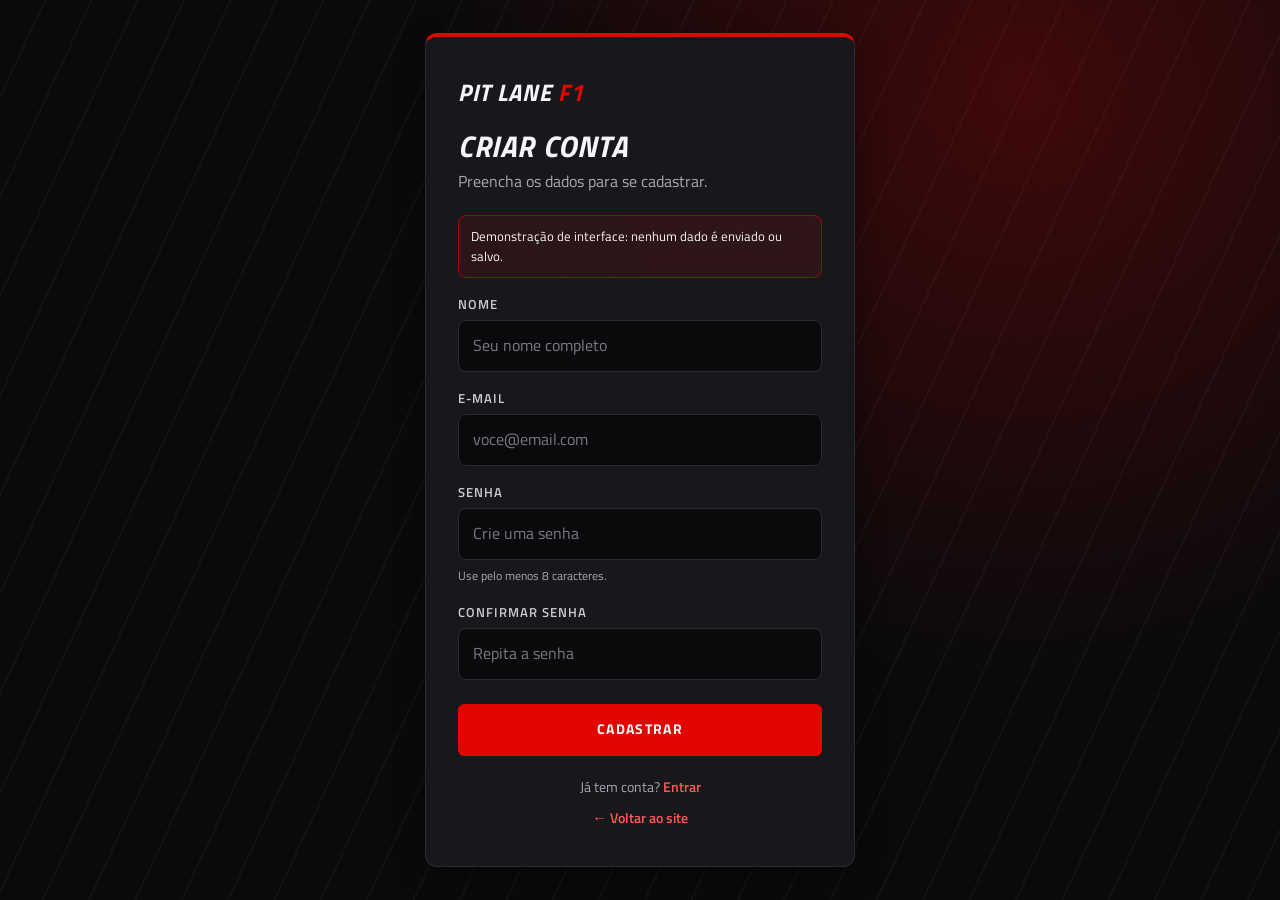
<file: cadastro.html>
<!DOCTYPE html>
<html lang="pt-BR">
<head>
  <meta charset="UTF-8">
  <meta name="viewport" content="width=device-width, initial-scale=1.0">
  <meta name="description" content="Tela de cadastro do Pit Lane F1 (demonstração de interface).">
  <title>Cadastro | Pit Lane F1</title>
  <link rel="preconnect" href="https://fonts.googleapis.com">
  <link rel="preconnect" href="https://fonts.gstatic.com" crossorigin>
  <link href="https://fonts.googleapis.com/css2?family=Titillium+Web:ital,wght@0,400;0,600;0,700;0,900;1,700&display=swap" rel="stylesheet">
  <link rel="stylesheet" href="style.css">
</head>
<body>
  <main class="auth">
    <!-- Sem JavaScript e sem backend: nenhum dado é enviado nem salvo. -->
    <form class="form-card" action="login.html">
      <a href="index.html" class="logo" aria-label="Pit Lane F1, voltar ao site">PIT LANE <span>F1</span></a>
      <h1>Criar conta</h1>
      <p class="form-sub">Preencha os dados para se cadastrar.</p>
      <p class="aviso" role="note">Demonstração de interface: nenhum dado é enviado ou salvo.</p>
      <div class="campo">
        <label for="nome">Nome</label>
        <input type="text" id="nome" placeholder="Seu nome completo" autocomplete="name" required>
      </div>
      <div class="campo">
        <label for="email">E-mail</label>
        <input type="email" id="email" placeholder="voce@email.com" autocomplete="email" required>
      </div>
      <div class="campo">
        <label for="senha">Senha</label>
        <input type="password" id="senha" placeholder="Crie uma senha" autocomplete="new-password" minlength="8" aria-describedby="dica-senha" required>
        <small class="dica" id="dica-senha">Use pelo menos 8 caracteres.</small>
      </div>
      <div class="campo">
        <label for="senha2">Confirmar senha</label>
        <input type="password" id="senha2" placeholder="Repita a senha" autocomplete="new-password" minlength="8" required>
      </div>
      <button class="btn btn-primary" type="submit">Cadastrar</button>
      <p class="form-links">
        <span>Já tem conta? <a href="login.html">Entrar</a></span>
        <a href="index.html">← Voltar ao site</a>
      </p>
    </form>
  </main>
</body>
</html>
</file>
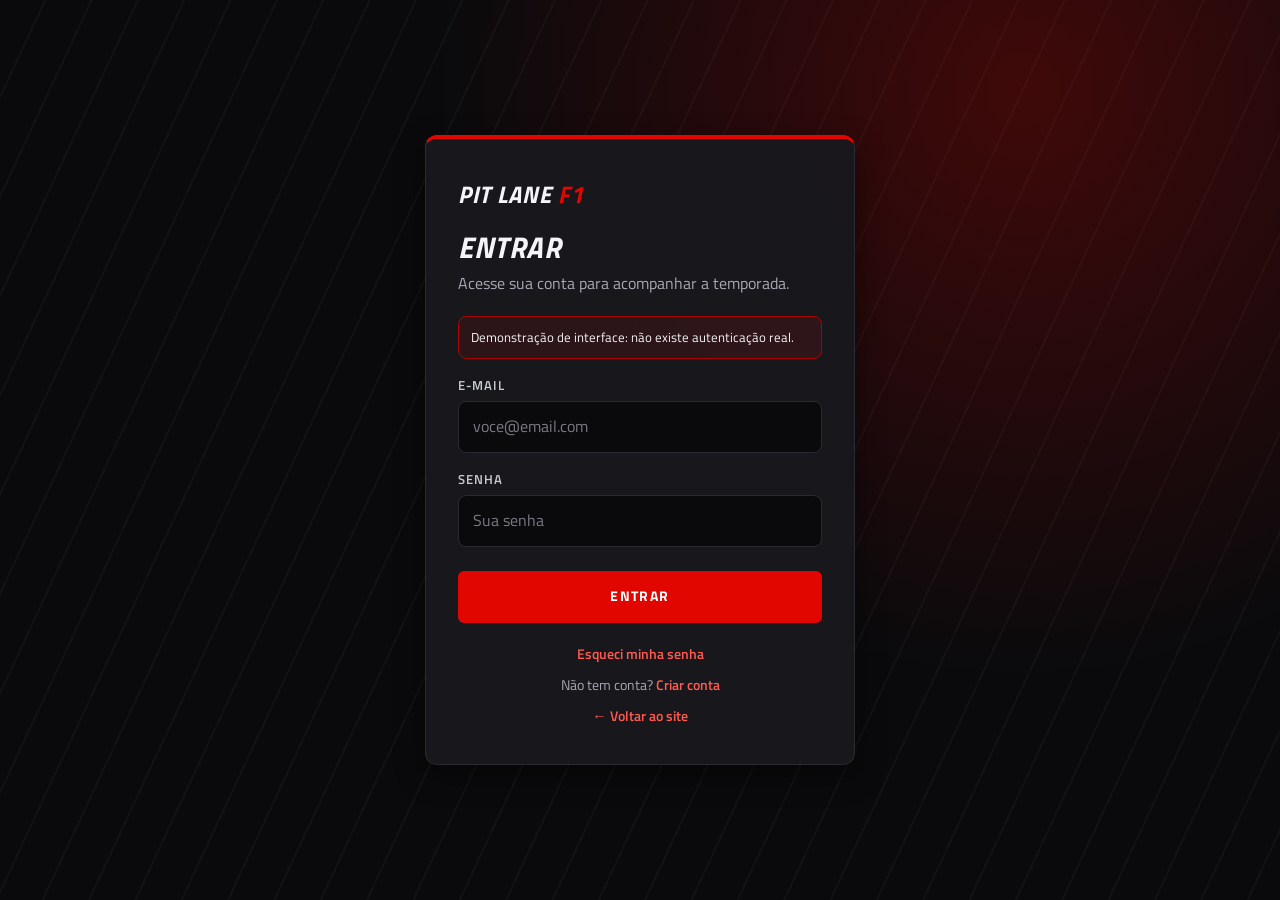
<file: login.html>
<!DOCTYPE html>
<html lang="pt-BR">
<head>
  <meta charset="UTF-8">
  <meta name="viewport" content="width=device-width, initial-scale=1.0">
  <meta name="description" content="Tela de login do Pit Lane F1 (demonstração de interface).">
  <title>Login | Pit Lane F1</title>
  <link rel="preconnect" href="https://fonts.googleapis.com">
  <link rel="preconnect" href="https://fonts.gstatic.com" crossorigin>
  <link href="https://fonts.googleapis.com/css2?family=Titillium+Web:ital,wght@0,400;0,600;0,700;0,900;1,700&display=swap" rel="stylesheet">
  <link rel="stylesheet" href="style.css">
</head>
<body>
  <main class="auth">
    <!-- Sem JavaScript e sem backend: os campos não têm "name", então nenhum dado é enviado.
         O botão só leva para a próxima página. "required" e type="email" validam o preenchimento. -->
    <form class="form-card" action="index.html">
      <a href="index.html" class="logo" aria-label="Pit Lane F1, voltar ao site">PIT LANE <span>F1</span></a>
      <h1>Entrar</h1>
      <p class="form-sub">Acesse sua conta para acompanhar a temporada.</p>
      <p class="aviso" role="note">Demonstração de interface: não existe autenticação real.</p>
      <div class="campo">
        <label for="email">E-mail</label>
        <input type="email" id="email" placeholder="voce@email.com" autocomplete="email" required>
      </div>
      <div class="campo">
        <label for="senha">Senha</label>
        <input type="password" id="senha" placeholder="Sua senha" autocomplete="current-password" required>
      </div>
      <button class="btn btn-primary" type="submit">Entrar</button>
      <p class="form-links">
        <a href="#">Esqueci minha senha</a>
        <span>Não tem conta? <a href="cadastro.html">Criar conta</a></span>
        <a href="index.html">← Voltar ao site</a>
      </p>
    </form>
  </main>
</body>
</html>
</file>
<file: style.css>
/* =====================================================
   PIT LANE F1 — style.css
   Blocos: 1 Reset · 2 Variáveis · 3 Base · 4 Header · 5 Hero · 6 Botões
   7 Seções · 8 Cards · 9 Carros · 10 Pilotos · 11 Equipes · 12 Circuitos
   13 Calendário · 14 Formulários · 15 Footer · 16 Responsivo
   ===================================================== */

/* ===== 1. RESET ===== */
*,*::before,*::after{box-sizing:border-box;margin:0;padding:0}
ul,ol{list-style:none}
a{color:inherit;text-decoration:none}
button,input{font:inherit}
/* IMAGENS RESPONSIVAS (regra base, vale para TODAS as <img>):
   max-width:100% faz a imagem nunca ultrapassar a largura do elemento pai;
   height:auto mantém a proporção original quando ela é reduzida (não deforma);
   display:block tira o espacinho que o navegador deixa embaixo de imagens "inline".
   Imagens que precisam PREENCHER uma área fixa (cards, hero) têm regras próprias
   mais abaixo, usando object-fit. */
img{max-width:100%;height:auto;display:block}

/* ===== 2. VARIÁVEIS (paleta e medidas: altere só aqui) ===== */
:root{
  --bg-primary:#0a0a0c;--bg-secondary:#111115;--bg-card:#18181d;
  --accent:#e10600;--accent-dark:#a80500;--accent-text:#ff5a52; /* vermelho claro para textos pequenos (contraste) */
  --text-primary:#f5f5f7;--text-secondary:#a8a8b3;--metal:#c9ccd1;
  --border:#2a2a32;--shadow:0 10px 30px rgba(0,0,0,.45);
  --radius:12px;--ease:.3s ease;
  /* Fonte externa: Titillium Web (Google Fonts, carregada no <head> do HTML) */
  --fonte:"Titillium Web","Segoe UI",Arial,sans-serif;
}

/* ===== 3. BASE ===== */
html{scroll-behavior:smooth;scroll-padding-top:80px}
/* TEXTO E ROLAGEM SEGUROS EM TELAS PEQUENAS:
   overflow-wrap:break-word quebra palavras muito longas em vez de deixá-las sair do card/da tela
   (é herdado por todo o site). overflow-x:clip é só uma rede de segurança contra rolagem
   horizontal acidental; diferente de "hidden", não quebra o header sticky. */
body{font-family:var(--fonte);background:var(--bg-primary);color:var(--text-primary);line-height:1.6;overflow-wrap:break-word;overflow-x:clip}
.container{width:min(1150px,100% - 40px);margin-inline:auto}
:focus-visible{outline:3px solid var(--accent-text);outline-offset:3px}
h1,h2,h3{line-height:1.1;text-transform:uppercase;letter-spacing:.02em}
@keyframes entrada{from{opacity:0;transform:translateY(24px)}}

/* ===== 4. HEADER ===== */
.site-header{position:sticky;top:0;z-index:50;background:rgba(10,10,12,.85);backdrop-filter:blur(10px);border-bottom:2px solid var(--accent-dark)}
.header-bar{display:flex;align-items:center;justify-content:space-between;height:64px}
.logo{font-size:1.5rem;font-weight:900;font-style:italic;letter-spacing:.04em;white-space:nowrap} /* nowrap: o logo nunca quebra em 2 linhas quando o menu aperta */
.logo span{color:var(--accent)}
.menu{display:flex;align-items:center;gap:4px}
.menu a{position:relative;display:block;padding:8px 12px;font-size:.85rem;font-weight:600;letter-spacing:.08em;color:var(--text-secondary);transition:color var(--ease)}
.menu a::after{content:"";position:absolute;left:12px;right:12px;bottom:2px;height:2px;background:var(--accent);transform:scaleX(0);transition:transform var(--ease)}
.menu a:hover,.menu a:focus-visible{color:var(--text-primary)}
.menu a:hover::after{transform:scaleX(1)}
.menu .btn-login{margin-left:10px;background:var(--accent);color:#fff;border-radius:6px}
.menu .btn-login::after{display:none}
.menu .btn-login:hover{background:var(--accent-dark)}
/* Link ativo: a seção clicada vira :target e o body:has() destaca o link correspondente (sem JavaScript) */
body:not(:has(:target)) .menu a[href="#inicio"],
body:has(#f1:target) .menu a[href="#f1"],body:has(#carros:target) .menu a[href="#carros"],
body:has(#pilotos:target) .menu a[href="#pilotos"],body:has(#equipes:target) .menu a[href="#equipes"],
body:has(#pistas:target) .menu a[href="#pistas"],body:has(#calendario:target) .menu a[href="#calendario"]{color:var(--text-primary);box-shadow:inset 0 -2px 0 var(--accent)}
.menu-toggle,.menu-btn{display:none}

/* ===== 5. HERO ===== */
.hero{position:relative;isolation:isolate;overflow:hidden;min-height:88vh;padding:80px 0 40px;display:flex;flex-direction:column;justify-content:space-between}
/* Imagem: troque o caminho em --img no HTML. Sem imagem, aparece o degradê de fundo. */
.hero-bg{position:absolute;inset:0;z-index:-1;
  background:linear-gradient(90deg,var(--bg-primary) 18%,rgba(10,10,12,.55) 65%,rgba(10,10,12,.8)),
  linear-gradient(0deg,var(--bg-primary),transparent 45%),
  var(--img,none) center/cover,
  radial-gradient(circle at 75% 35%,#3a1412,var(--bg-secondary) 55%,var(--bg-primary))}
/* Brilho vermelho: 360px no desktop, mas nunca maior que 80% da largura da tela (não fica gigante no celular) */
.hero-bg::before{content:"";position:absolute;right:6%;top:15%;width:min(360px,80vw);height:min(360px,80vw);background:radial-gradient(circle,rgba(225,6,0,.3),transparent 65%)}
.hero-bg::after{content:"";position:absolute;right:-10%;top:0;bottom:0;width:45%;transform:skewX(-12deg);background:repeating-linear-gradient(115deg,transparent 0 22px,rgba(255,255,255,.04) 22px 24px)}
/* IMAGEM PRINCIPAL DO HERO (no HTML ela é uma <img class="hero-bg">):
   Uma <img> não estica só com "inset:0" (ela ficaria no tamanho natural) e não desenha
   ::before/::after, nem mostra o degradê do background por cima da foto. Por isso:
   1) width/height:100% + object-fit:cover → a foto cobre TODA a área do hero em qualquer tela,
      sem deformar (o excesso é cortado, de forma centralizada). Para escolher qual parte da foto
      aparece no celular, mude o object-position (ex.: 70% center).
   2) z-index:-2 → a foto fica atrás das camadas de degradê, brilho e listras abaixo.
   3) .hero::before e .hero::after (z-index:-1) reproduzem o MESMO efeito visual de .hero-bg
      (degradê escuro, brilho vermelho e listras), só que por cima da foto.
   4) O background da própria <img> só aparece se a foto falhar ao carregar (fundo reserva). */
img.hero-bg{z-index:-2;width:100%;height:100%;object-fit:cover;object-position:center;background:radial-gradient(circle at 75% 35%,#3a1412,var(--bg-secondary) 55%,var(--bg-primary))}
img.hero-bg::before,img.hero-bg::after{display:none} /* se a foto falhar, evita brilho/listras duplicados */
.hero:has(>img.hero-bg)::before{content:"";position:absolute;inset:0;z-index:-1;pointer-events:none;
  background:
    radial-gradient(circle,rgba(225,6,0,.3),transparent 65%) right 6% top 15%/min(360px,80vw) min(360px,80vw) no-repeat, /* brilho vermelho */
    linear-gradient(90deg,var(--bg-primary) 18%,rgba(10,10,12,.55) 65%,rgba(10,10,12,.8)), /* escurece a esquerda: texto legível */
    linear-gradient(0deg,var(--bg-primary),transparent 45%)} /* funde a base do hero com o fundo da página */
.hero:has(>img.hero-bg)::after{content:"";position:absolute;right:-10%;top:0;bottom:0;width:45%;z-index:-1;pointer-events:none;transform:skewX(-12deg);background:repeating-linear-gradient(115deg,transparent 0 22px,rgba(255,255,255,.04) 22px 24px)}
.eyebrow{display:flex;align-items:center;gap:12px;color:var(--accent-text);font-size:.8rem;font-weight:700;letter-spacing:.3em;text-transform:uppercase}
.eyebrow::before{content:"";width:36px;height:2px;background:var(--accent)}
/* overflow-wrap:normal: o título do hero mantém o comportamento original (não quebra a palavra no meio); em telas muito pequenas o tamanho da fonte diminui (ver bloco de 360px) */
.hero h1{overflow-wrap:normal;max-width:12ch;margin:16px 0 20px;font-size:clamp(2.6rem,7vw,5.2rem);font-weight:900;font-style:italic}
.hero-texto{max-width:46ch;color:var(--metal);font-size:1.1rem}
.hero-botoes{display:flex;flex-wrap:wrap;gap:14px;margin-top:30px}
.stats{display:grid;grid-template-columns:repeat(auto-fit,minmax(150px,1fr));gap:12px;margin-top:56px}
.stats li{padding:16px 20px;background:rgba(17,17,21,.85);border:1px solid var(--border);border-top:3px solid var(--accent);border-radius:8px;backdrop-filter:blur(6px)}
.stats strong{display:block;font-size:2.2rem;font-weight:900;font-style:italic;line-height:1}
.stats span{font-size:.75rem;letter-spacing:.12em;text-transform:uppercase;color:var(--text-secondary)}
.nota{margin-top:12px;font-size:.78rem;color:var(--text-secondary)}
.atalhos{display:grid;grid-template-columns:repeat(auto-fit,minmax(170px,1fr));gap:14px;padding:40px 0 0}
.atalho{padding:16px 18px;background:var(--bg-card);border:1px solid var(--border);border-radius:8px;transition:border-color var(--ease),transform var(--ease)}
.atalho:hover{border-color:var(--accent);transform:translateY(-4px)}
.atalho span{display:block;font-size:.72rem;letter-spacing:.12em;text-transform:uppercase;color:var(--accent-text);font-weight:700}
.atalho strong{font-size:1.05rem}

/* ===== 6. BOTÕES ===== */
.btn{display:inline-block;padding:13px 28px;border:2px solid transparent;border-radius:6px;font-size:.85rem;font-weight:700;letter-spacing:.1em;text-transform:uppercase;text-align:center;cursor:pointer;transition:transform var(--ease),background var(--ease),border-color var(--ease),box-shadow var(--ease)}
.btn-primary{background:var(--accent);color:#fff}
.btn-primary:hover{background:var(--accent-dark);transform:translateY(-3px);box-shadow:0 8px 20px rgba(225,6,0,.35)}
.btn-outline{border-color:var(--metal);color:var(--text-primary)}
.btn-outline:hover{border-color:var(--accent);background:rgba(225,6,0,.12);transform:translateY(-3px)}
.btn-sm{padding:9px 18px;font-size:.75rem}

/* ===== 7. SEÇÕES ===== */
.section{padding:90px 0;animation:entrada .8s ease both}
.section--alt{background:var(--bg-secondary);border-block:1px solid var(--border)}
.section-head{margin-bottom:40px}
.section-head h2{font-size:clamp(1.9rem,4vw,2.8rem);font-weight:900;font-style:italic}
.section-head h2::after{content:"";display:block;width:64px;height:4px;margin-top:12px;background:var(--accent)}
.section-head p{max-width:60ch;margin-top:12px;color:var(--text-secondary)}
/* GRID RESPONSIVO DOS CARDS (carros, pilotos, equipes, circuitos):
   repeat(auto-fit, minmax(min(100%,250px), 1fr)) → cada coluna tem no mínimo 250px e divide o espaço
   que sobrar. O navegador calcula sozinho quantas colunas cabem (4 → 3 → 2 → 1 conforme a tela encolhe),
   sem precisar de media query. O min(100%,250px) impede que, em telas mais estreitas que 250px,
   a coluna passe da largura disponível. */
.grid{display:grid;gap:24px;grid-template-columns:repeat(auto-fit,minmax(min(100%,250px),1fr))}
/* Sobre a F1: texto à esquerda, cards com hierarquia à direita */
.sobre{display:grid;grid-template-columns:1fr 1.3fr;gap:50px;align-items:start}
.sobre-texto p{margin-bottom:16px;color:var(--text-secondary)}
.sobre-cards{display:grid;grid-template-columns:repeat(2,1fr);gap:16px}
.info{padding:20px;background:var(--bg-card);border:1px solid var(--border);border-radius:var(--radius);transition:border-color var(--ease),transform var(--ease)}
.info:hover{border-color:var(--accent-dark);transform:translateY(-4px)}
.info h3{margin-bottom:6px;font-size:1rem;letter-spacing:.1em;color:var(--metal)}
.info p{font-size:.9rem;color:var(--text-secondary)}
.info--largo{grid-column:span 2}
.info--destaque{border-left:4px solid var(--accent);background:linear-gradient(90deg,#2a1010,var(--bg-card))}
.info--destaque h3{font-size:1.6rem;color:var(--text-primary)}

/* ===== 8. CARDS (componente base reutilizado em todas as seções) ===== */
.card{position:relative;display:flex;flex-direction:column;overflow:hidden;background:var(--bg-card);border:1px solid var(--border);border-radius:var(--radius);box-shadow:var(--shadow);transition:transform var(--ease),border-color var(--ease),box-shadow var(--ease)}
.card::after{content:"";position:absolute;left:0;bottom:0;width:0;height:3px;background:var(--accent);transition:width .4s ease}
.card:hover,.card:focus-within{transform:translateY(-6px);border-color:var(--accent-dark);box-shadow:0 18px 40px rgba(0,0,0,.6)}
.card:hover::after,.card:focus-within::after{width:100%}
.card-body{display:flex;flex-direction:column;flex:1;gap:6px;padding:20px}
.card h3{font-size:1.3rem;font-weight:900}
.card p{font-size:.95rem;color:var(--text-secondary)}
.tag{font-size:.75rem;font-weight:700;letter-spacing:.15em;text-transform:uppercase;color:var(--accent-text)}
.link-seta{margin-top:auto;padding-top:10px;font-size:.85rem;font-weight:700;letter-spacing:.08em;text-transform:uppercase;transition:color var(--ease),letter-spacing var(--ease)}
.link-seta:hover{color:var(--accent-text);letter-spacing:.14em}
/* Área de imagem: a foto entra pela variável --img; sem foto, aparece o degradê com o texto de data-label */
.media{position:relative;isolation:isolate;overflow:hidden;aspect-ratio:16/10;background:linear-gradient(135deg,#2a2a33,#0f0f13)}
.media::before{content:"";position:absolute;inset:0;z-index:1;background:var(--img,none) center/cover;transition:transform .6s ease}
/* Texto de reserva (data-label): 2.4rem no desktop, menor em telas estreitas para palavras longas (ex.: INTERLAGOS) não serem cortadas */
.media::after{content:attr(data-label);position:absolute;inset:0;z-index:0;display:grid;place-items:center;font-size:clamp(1.6rem,3vw,2.4rem);font-weight:900;font-style:italic;color:rgba(255,255,255,.12)}
.card:hover .media::before{transform:scale(1.06)}
/* IMAGENS DOS CARDS (carros, pilotos, circuitos) — a regra principal da responsividade das fotos:
   a <img> vira uma camada que preenche 100% da caixa .media (que tem proporção fixa por aspect-ratio).
   • position:absolute + inset:0 + width/height:100% → a foto tem sempre o tamanho exato da caixa;
     imagem maior, menor, larga ou alta nunca estoura o card nem deixa vãos. Basta trocar o arquivo,
     sem mexer em tamanho no HTML;
   • object-fit:cover → mantém a proporção original (não deforma) e corta só o excesso;
   • z-index:1 → fica por cima do texto de reserva (data-label) e por baixo do número do piloto
     (.driver-num, z-index:2), então nada de texto fica coberto indevidamente;
   • o zoom no hover repete o efeito que já existia em .media::before. */
.media>img{position:absolute;inset:0;z-index:1;width:100%;height:100%;object-fit:cover;object-position:center;transition:transform .6s ease}
.card:hover .media>img{transform:scale(1.06)}
.dados{margin-top:10px;border-top:1px solid var(--border)}
.dados div{display:flex;justify-content:space-between;gap:12px;padding:8px 0;border-bottom:1px solid var(--border);font-size:.9rem}
.dados dt{color:var(--text-secondary)}
.dados dd{font-weight:600;text-align:right}

/* ===== 9. CARROS ===== */
/* IMAGENS DOS CARROS: caixa 4:3. O cover preenche todo o quadro, mesmo com foto muito larga ou alta.
   Se usar um PNG de carro recortado (sem fundo) e não quiser cortar nada, troque para object-fit:contain. */
.media--car{aspect-ratio:4/3}
.media--car>img{object-fit:cover}
.car-pilotos{color:var(--text-primary)!important;font-weight:600}

/* ===== 10. PILOTOS ===== */
/* IMAGENS DOS PILOTOS: caixa vertical 4:5. object-position:center top ancora a foto no topo; assim,
   quando o enquadramento precisa cortar algo, o corte é na parte de baixo e o rosto continua visível.
   max-height evita foto altíssima quando o card ocupa a tela toda (celular grande/tablet em 1 coluna);
   no desktop esse limite nunca é atingido, então o visual não muda. */
.media--driver{aspect-ratio:4/5;max-height:520px}
.media--driver>img{object-position:center top}
.driver-num{position:absolute;right:14px;bottom:-4px;z-index:2;font-size:6rem;font-weight:900;font-style:italic;line-height:1;color:transparent;-webkit-text-stroke:2px rgba(255,255,255,.4)}
.driver h3 span{display:block;font-size:.9rem;font-weight:400;letter-spacing:.2em}

/* ===== 11. EQUIPES ===== */
.team-logo{position:relative;overflow:hidden;height:150px;background:linear-gradient(135deg,#22222a,#121216);border-bottom:1px solid var(--border)}
/* LOGOS DAS EQUIPES: diferente das fotos, o logo NUNCA pode ser cortado, por isso object-fit:contain
   (a imagem inteira cabe no limite, sem deformar). max-height:64px mantém os logos com altura parecida
   e max-width deixa 16px de folga de cada lado para logos muito largos não encostarem na borda do card. */
.team-logo img{position:absolute;inset:16px;width:calc(100% - 32px);height:calc(100% - 32px);max-width:none;object-fit:contain}
.team-logo span{font-size:2.2rem;font-weight:1500;font-style:italic;letter-spacing:.08em;color:var(--metal)}

/* ===== 12. CIRCUITOS ===== */
.chips{display:flex;flex-wrap:wrap;gap:10px;margin-bottom:30px}
.chips a{display:inline-block;padding:8px 18px;background:var(--bg-card);border:1px solid var(--border);border-radius:999px;font-size:.85rem;font-weight:600;transition:background var(--ease),border-color var(--ease)}
.chips a:hover{background:var(--accent);border-color:var(--accent)}
.circuit:target{border-color:var(--accent)}
/* IMAGENS DOS CIRCUITOS: usam a caixa 16:10 padrão de .media. O cover preenche o quadro com a foto da pista
   mesmo que ela seja panorâmica, quadrada ou vertical, sem deformar. */
.circuit .media>img{object-fit:cover;object-position:center}
.ficha{display:grid;grid-template-columns:1fr 1fr;gap:12px;margin:10px 0;padding:12px 0;border-block:1px solid var(--border)}
.ficha strong{display:block;font-size:1.8rem;font-weight:900;font-style:italic;line-height:1}
.ficha span{font-size:.72rem;letter-spacing:.12em;text-transform:uppercase;color:var(--text-secondary)}
.circuit .btn{align-self:flex-start;margin-top:auto}

/* ===== 12b. TRAÇADO DO CIRCUITO (sem JavaScript) =====
   O botão "Ver circuito" leva para #tracado-nome. Enquanto não for o alvo, a janela fica com display:none;
   quando vira :target ela aparece.
   Dentro da janela, a imagem do traçado é uma tag <img class="pista"> (object-fit:contain mostra a imagem inteira, sem cortar). */
.tracado{display:none;position:fixed;inset:0;z-index:100;place-items:center;padding:20px}
.tracado:target{display:grid}
body:has(.tracado:target){overflow:hidden} /* trava a rolagem da página enquanto a janela está aberta */
.tracado-fundo{position:absolute;inset:0;background:rgba(0,0,0,.82);animation:tracado-fundo .3s ease both}
.tracado-caixa{position:relative;width:min(100%,640px);max-height:100%;overflow:auto;padding:28px;background:var(--bg-card);border:1px solid var(--border);border-top:3px solid var(--accent);border-radius:var(--radius);box-shadow:var(--shadow);animation:tracado-entra .4s ease both}
.tracado-caixa h3{margin-bottom:0}
.tracado-fechar{position:absolute;top:10px;right:12px;display:grid;place-items:center;width:36px;height:36px;border-radius:50%;font-size:1.1rem;color:var(--text-secondary);transition:background var(--ease),color var(--ease)}
.tracado-fechar:hover{background:var(--accent);color:#fff}
.pista{display:block;width:100%;height:auto;max-height:60vh;margin:18px 0 8px;object-fit:contain;border-radius:calc(var(--radius) / 2)}
@keyframes tracado-fundo{from{opacity:0}}
@keyframes tracado-entra{from{opacity:0;transform:translateY(20px) scale(.96)}}
@media (prefers-reduced-motion:reduce){ /* quem pede menos movimento vê o traçado pronto, sem animar */
  .tracado-fundo,.tracado-caixa{animation:none}
}

/* ===== 13. CALENDÁRIO ===== */
.calendario{display:grid;gap:12px}
.corrida{display:grid;grid-template-columns:64px 1.3fr 1.3fr 1fr 130px;gap:16px;align-items:center;padding:16px 22px;background:var(--bg-card);border:1px solid var(--border);border-left:4px solid var(--border);border-radius:var(--radius);transition:transform var(--ease),background var(--ease)}
.corrida:hover{transform:translateX(6px);background:#1e1e25}
.corrida .num{font-size:2rem;font-weight:900;font-style:italic;color:var(--text-secondary)}
.corrida h3{font-size:1.1rem}
.corrida p,.corrida .data{font-size:.85rem;color:var(--text-secondary)}
.status{justify-self:end;padding:5px 14px;border:1px solid var(--border);border-radius:999px;font-size:.72rem;font-weight:700;letter-spacing:.12em;text-transform:uppercase;text-align:center;color:var(--text-secondary)}
.corrida--proxima{border-left-color:var(--accent);background:linear-gradient(90deg,#2a1010,var(--bg-card))}
.corrida--proxima .num{color:var(--accent-text)}
.corrida--proxima .status{background:var(--accent);border-color:var(--accent);color:#fff}
.corrida--breve .status{border-color:var(--metal);color:var(--metal)}

/* ===== 14. FORMULÁRIOS (login e cadastro) ===== */
/* FORMULÁRIOS RESPONSIVOS (login e cadastro):
   • .auth centraliza o cartão; minmax(0,1fr) garante que a coluna nunca seja maior que a tela;
   • min-height:100dvh (com 100vh de reserva) acompanha a altura REAL do celular, já descontando a barra
     do navegador, evitando rolagem desnecessária;
   • .form-card usa width:min(100%,430px): até 430px no desktop e 100% do espaço disponível no celular;
   • os inputs têm width:100% e box-sizing:border-box (reset), então nunca passam do cartão. */
.auth{display:grid;grid-template-columns:minmax(0,1fr);place-items:center;min-height:100vh;min-height:100dvh;padding:24px;
  background:radial-gradient(circle at 80% 10%,rgba(225,6,0,.25),transparent 45%),repeating-linear-gradient(115deg,transparent 0 40px,rgba(255,255,255,.03) 40px 42px),var(--bg-primary)}
.form-card{width:min(100%,430px);padding:36px 32px;background:rgba(24,24,29,.94);border:1px solid var(--border);border-top:4px solid var(--accent);border-radius:var(--radius);box-shadow:var(--shadow);animation:entrada .7s ease both}
.form-card h1{margin-top:18px;font-size:1.9rem;font-weight:900;font-style:italic}
.form-sub{margin:6px 0 20px;color:var(--text-secondary)}
.aviso{padding:10px 12px;border:1px solid var(--accent-dark);border-radius:8px;background:rgba(225,6,0,.1);font-size:.8rem}
.campo{margin-top:16px}
.campo label{display:block;margin-bottom:6px;font-size:.8rem;font-weight:600;letter-spacing:.08em;text-transform:uppercase;color:var(--metal)}
.campo input{width:100%;padding:12px 14px;color:var(--text-primary);background:var(--bg-primary);border:1px solid var(--border);border-radius:8px;transition:border-color var(--ease),box-shadow var(--ease)}
.campo input::placeholder{color:#7a7a86}
.campo input:focus{outline:none;border-color:var(--accent);box-shadow:0 0 0 3px rgba(225,6,0,.3)}
.campo input:not(:placeholder-shown):invalid{border-color:#ff8a4d} /* aviso visual de campo inválido */
.dica{display:block;margin-top:6px;font-size:.78rem;color:var(--text-secondary)}
.form-card .btn{width:100%;margin-top:24px}
.form-links{display:grid;gap:8px;margin-top:20px;text-align:center;font-size:.9rem;color:var(--text-secondary)}
.form-links a{font-weight:600;color:var(--accent-text)}
.form-links a:hover{text-decoration:underline}

/* ===== 15. FOOTER ===== */
.site-footer{padding:60px 0 24px;background:#050506;border-top:2px solid var(--accent-dark);font-size:.92rem;color:var(--text-secondary)}
.footer-grid{display:grid;grid-template-columns:1.6fr 1fr 1fr 1fr;gap:40px}
.footer-grid h2{margin-bottom:14px;font-size:.85rem;letter-spacing:.2em;color:var(--text-primary)}
.footer-grid li{margin-bottom:8px}
.footer-grid a{transition:color var(--ease)}
.footer-grid a:hover{color:var(--accent-text)}
.footer-grid .logo{display:block;margin-bottom:12px;color:var(--text-primary)}
.footer-fim{margin-top:40px;padding-top:20px;border-top:1px solid var(--border);text-align:center;font-size:.8rem}

/* ===== 16. RESPONSIVO =====
   BREAKPOINTS (do maior para o menor; cada bloco só sobrescreve o que muda):
   • 1024px  notebook pequeno / tablet deitado (já existia)
   • 850px   tablet em pé — também é onde o menu vira hambúrguer
   • 700px   celular grande
   • 480px   celular
   • 360px   celular pequeno
   O CSS é "desktop primeiro" (só max-width): telas acima de 1024px não são afetadas por nenhum bloco,
   então o desktop continua como era. Os grids de cards não dependem destes pontos: eles se reorganizam
   sozinhos com auto-fit (ver .grid). */
@media(max-width:1024px){
  .sobre{grid-template-columns:1fr}
  .footer-grid{grid-template-columns:1fr 1fr}
}
@media(max-width:850px){
  /* Menu hambúrguer sem JavaScript: checkbox marcado (:checked) = menu aberto */
  .menu-toggle{display:block;position:absolute;width:1px;height:1px;opacity:0}
  .menu-toggle:focus-visible+.menu-btn{outline:3px solid var(--accent-text)}
  .menu-btn{display:block;margin-left:auto;padding:2px 12px;border:2px solid var(--metal);border-radius:6px;font-size:1.4rem;cursor:pointer}
  /* max-height + overflow-y:auto: se o celular estiver deitado (tela baixa), o menu aberto ganha rolagem
     própria em vez de ficar cortado embaixo. 66px = altura do header (64px + 2px de borda). */
  .menu{display:none;position:absolute;top:100%;left:0;right:0;flex-direction:column;align-items:stretch;padding:16px 20px;background:rgba(10,10,12,.97);border-bottom:2px solid var(--accent-dark);max-height:calc(100vh - 66px);max-height:calc(100dvh - 66px);overflow-y:auto}
  .menu-toggle:checked~nav .menu{display:flex}
  .menu .btn-login{margin:8px 0 0;text-align:center}
  /* TABLET EM PÉ: espaçamentos verticais intermediários entre o desktop (90px) e o celular (64px). */
  .section{padding:76px 0}
  .section-head{margin-bottom:32px}
  .sobre{gap:36px}
  /* CALENDÁRIO NO TABLET: as 5 colunas continuam, mas com menos espaço entre elas e a coluna do status
     um pouco mais estreita (130px → 120px); sobra mais espaço para os nomes das corridas. A coluna
     continua com largura FIXA para as linhas ficarem alinhadas entre si (com "auto" cada linha mediria
     o próprio texto e as colunas sairiam desencontradas). */
  .corrida{grid-template-columns:48px 1.3fr 1.3fr 1fr 120px;gap:12px;padding:14px 18px}
  .corrida .num{font-size:1.7rem}
}
@media(max-width:700px){
  .section{padding:64px 0}
  .hero{min-height:auto;padding-top:56px}
  .sobre-cards{grid-template-columns:1fr}
  .info--largo{grid-column:auto}
  .corrida{grid-template-columns:48px 1fr;gap:6px 14px}
  .corrida>:nth-child(n+3){grid-column:2}
  .status{justify-self:start;margin-top:6px}
  .footer-grid{grid-template-columns:1fr}
  .form-card{padding:28px 20px}
}
/* CELULAR (até 480px): margens laterais um pouco menores (20px → 16px) para os cards e imagens
   aproveitarem mais a largura, e seções mais compactas para não haver "tela vazia" ao rolar. */
@media(max-width:480px){
  .container{width:min(1150px,100% - 32px)}
  .section{padding:56px 0}
  .section-head{margin-bottom:28px}
  .hero{padding:48px 0 32px}
  .stats{margin-top:40px}
}
/* CELULAR PEQUENO (até 360px, ex.: iPhone SE): evita texto cortado em títulos e formulários.
   O título do hero encolhe só abaixo de 360px (12vw), sem mudar nada nos celulares maiores. */
@media(max-width:360px){
  .hero h1{font-size:clamp(2.2rem,12vw,2.6rem)}
  .eyebrow{letter-spacing:.2em}
  .logo{font-size:1.3rem}
  .auth{padding:16px 12px}
  .form-card{padding:24px 16px}
  .form-card h1{font-size:1.6rem}
}
/* Respeita quem prefere menos animações */
@media(prefers-reduced-motion:reduce){
  *,*::before,*::after{animation:none!important;transition:none!important}
  html{scroll-behavior:auto}
}
</file>
